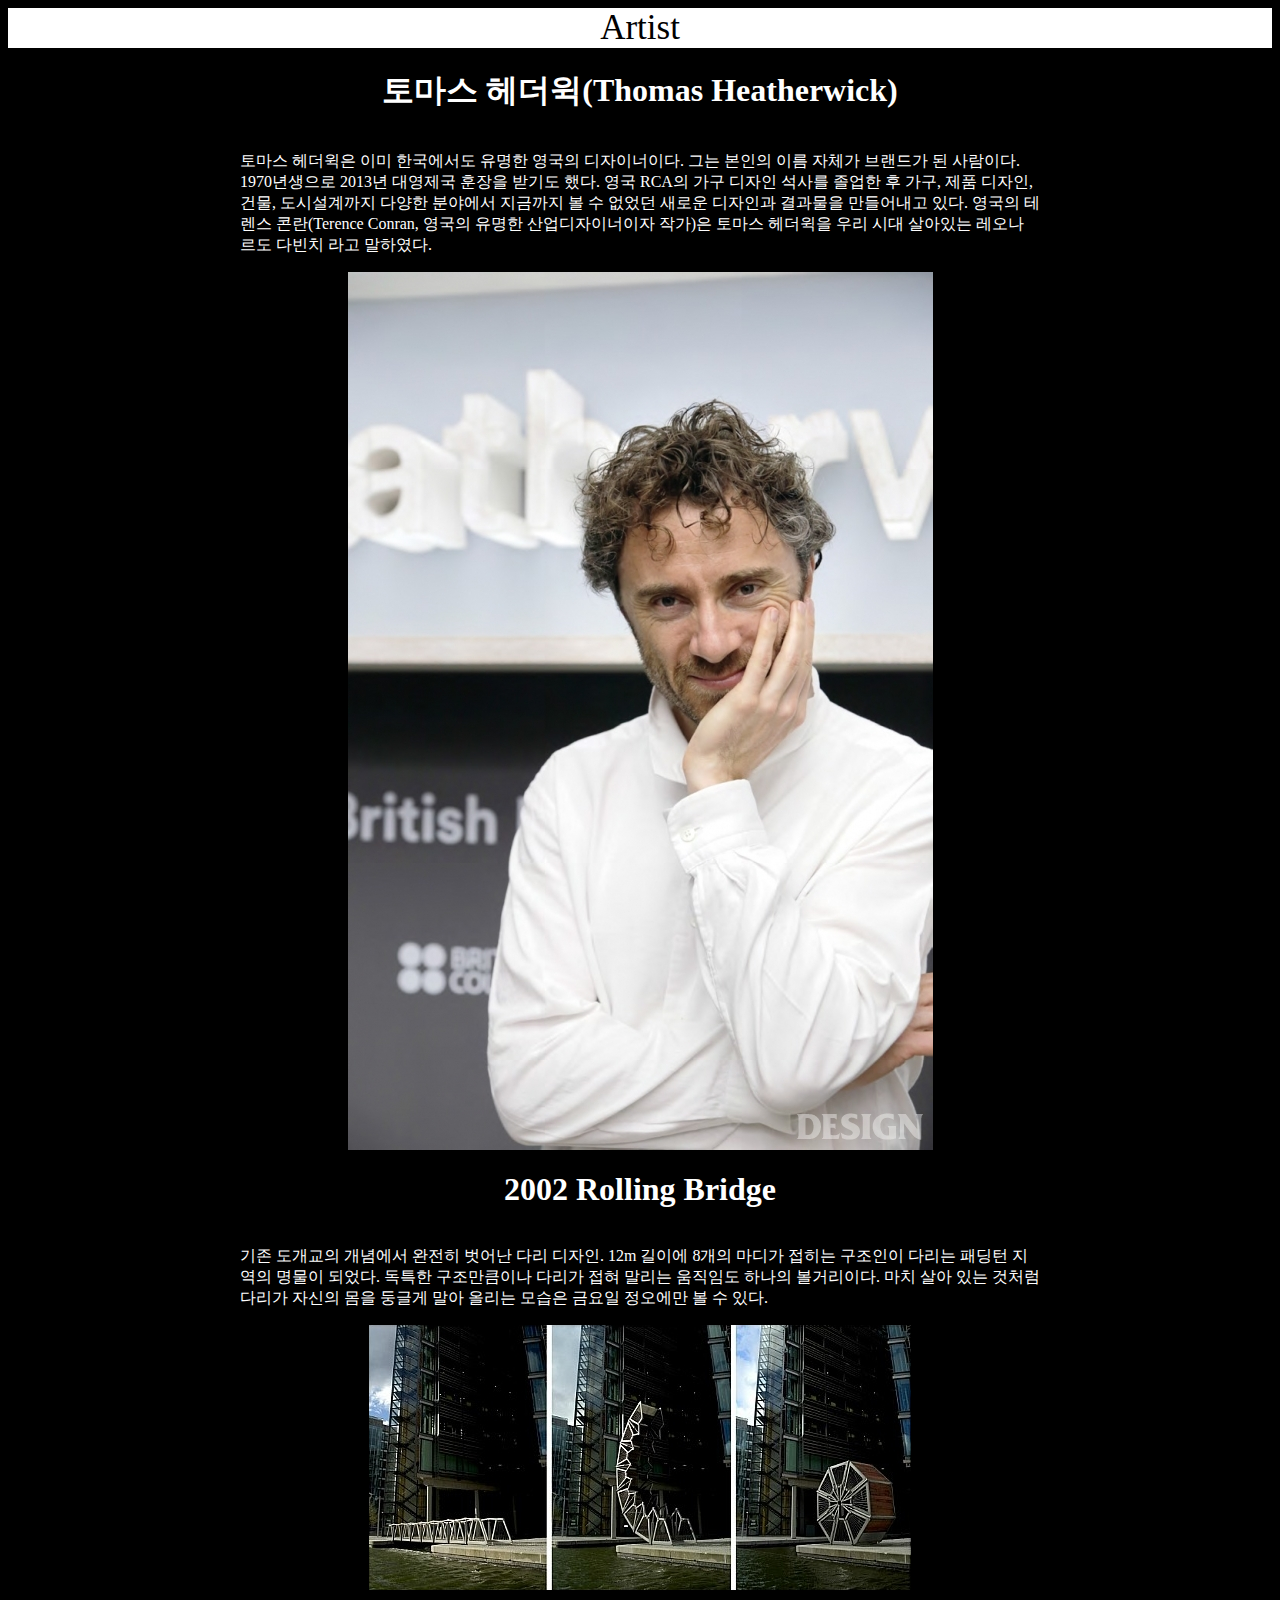
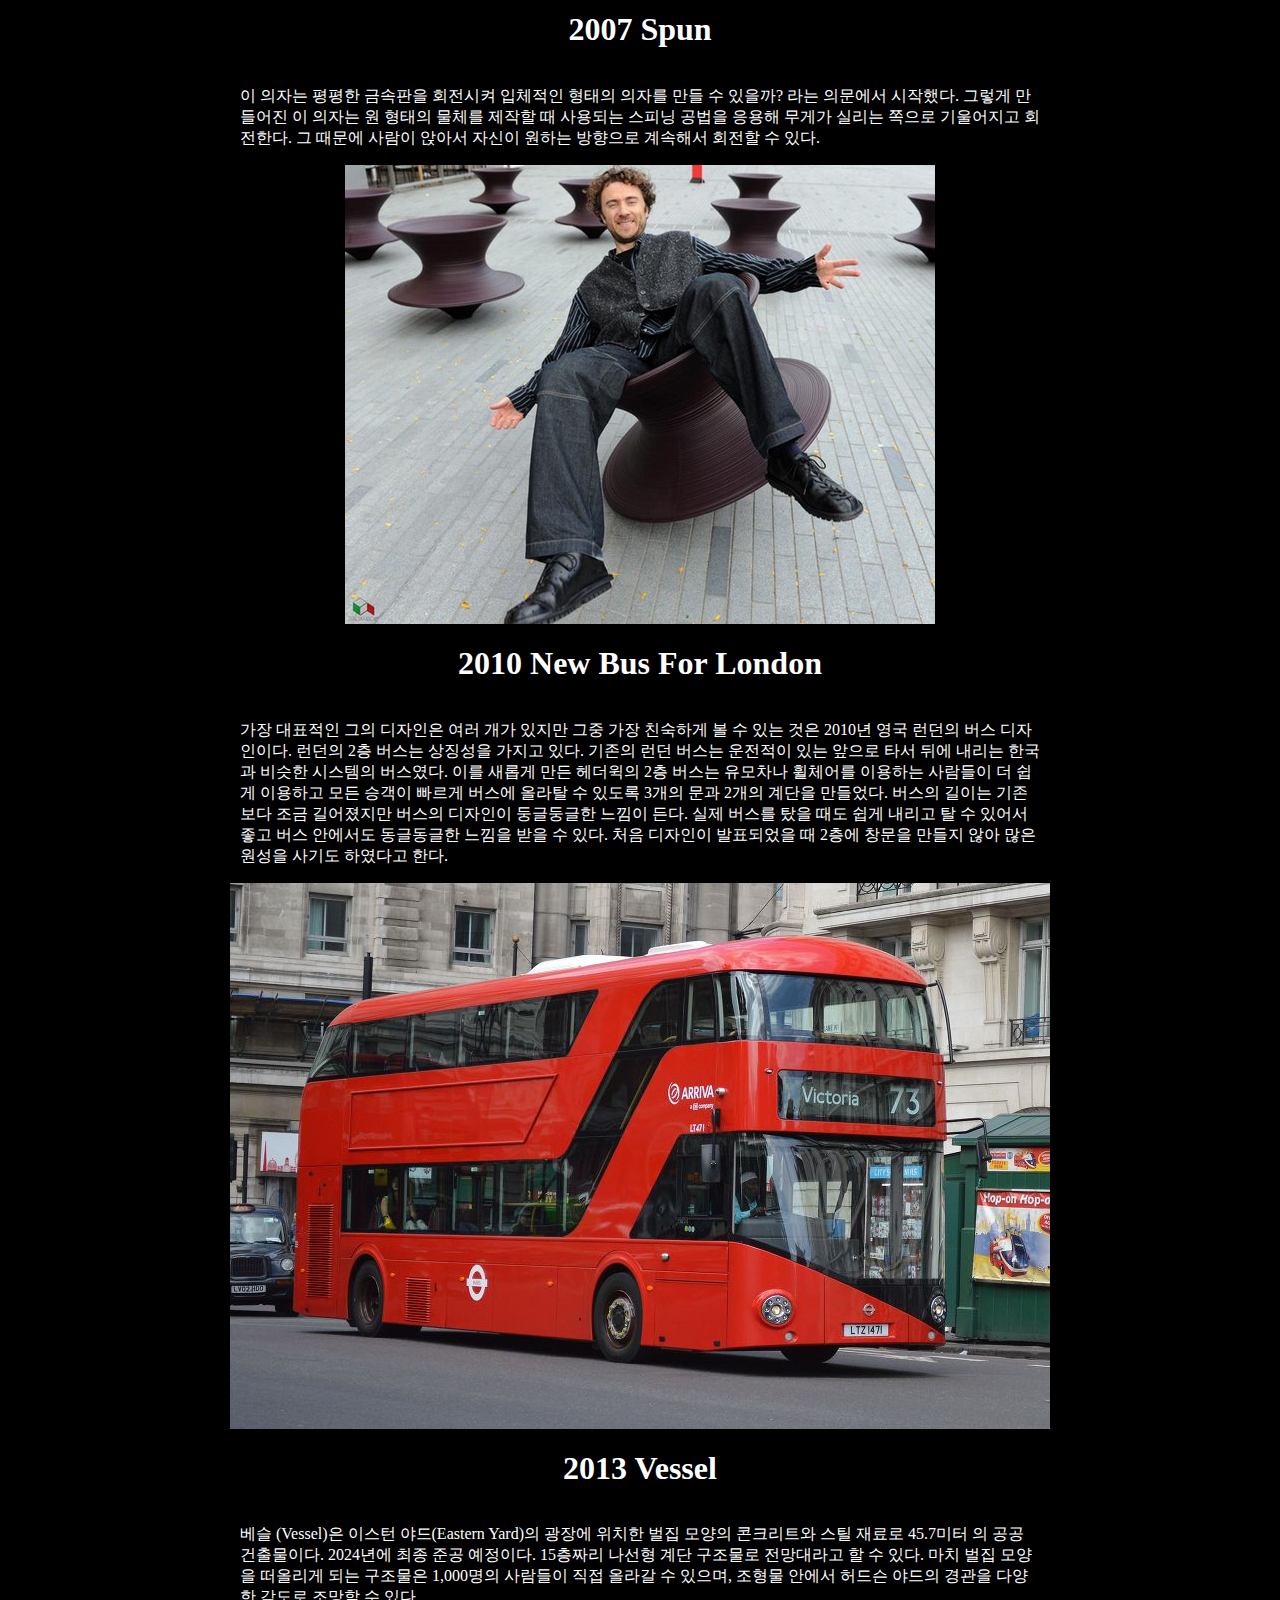
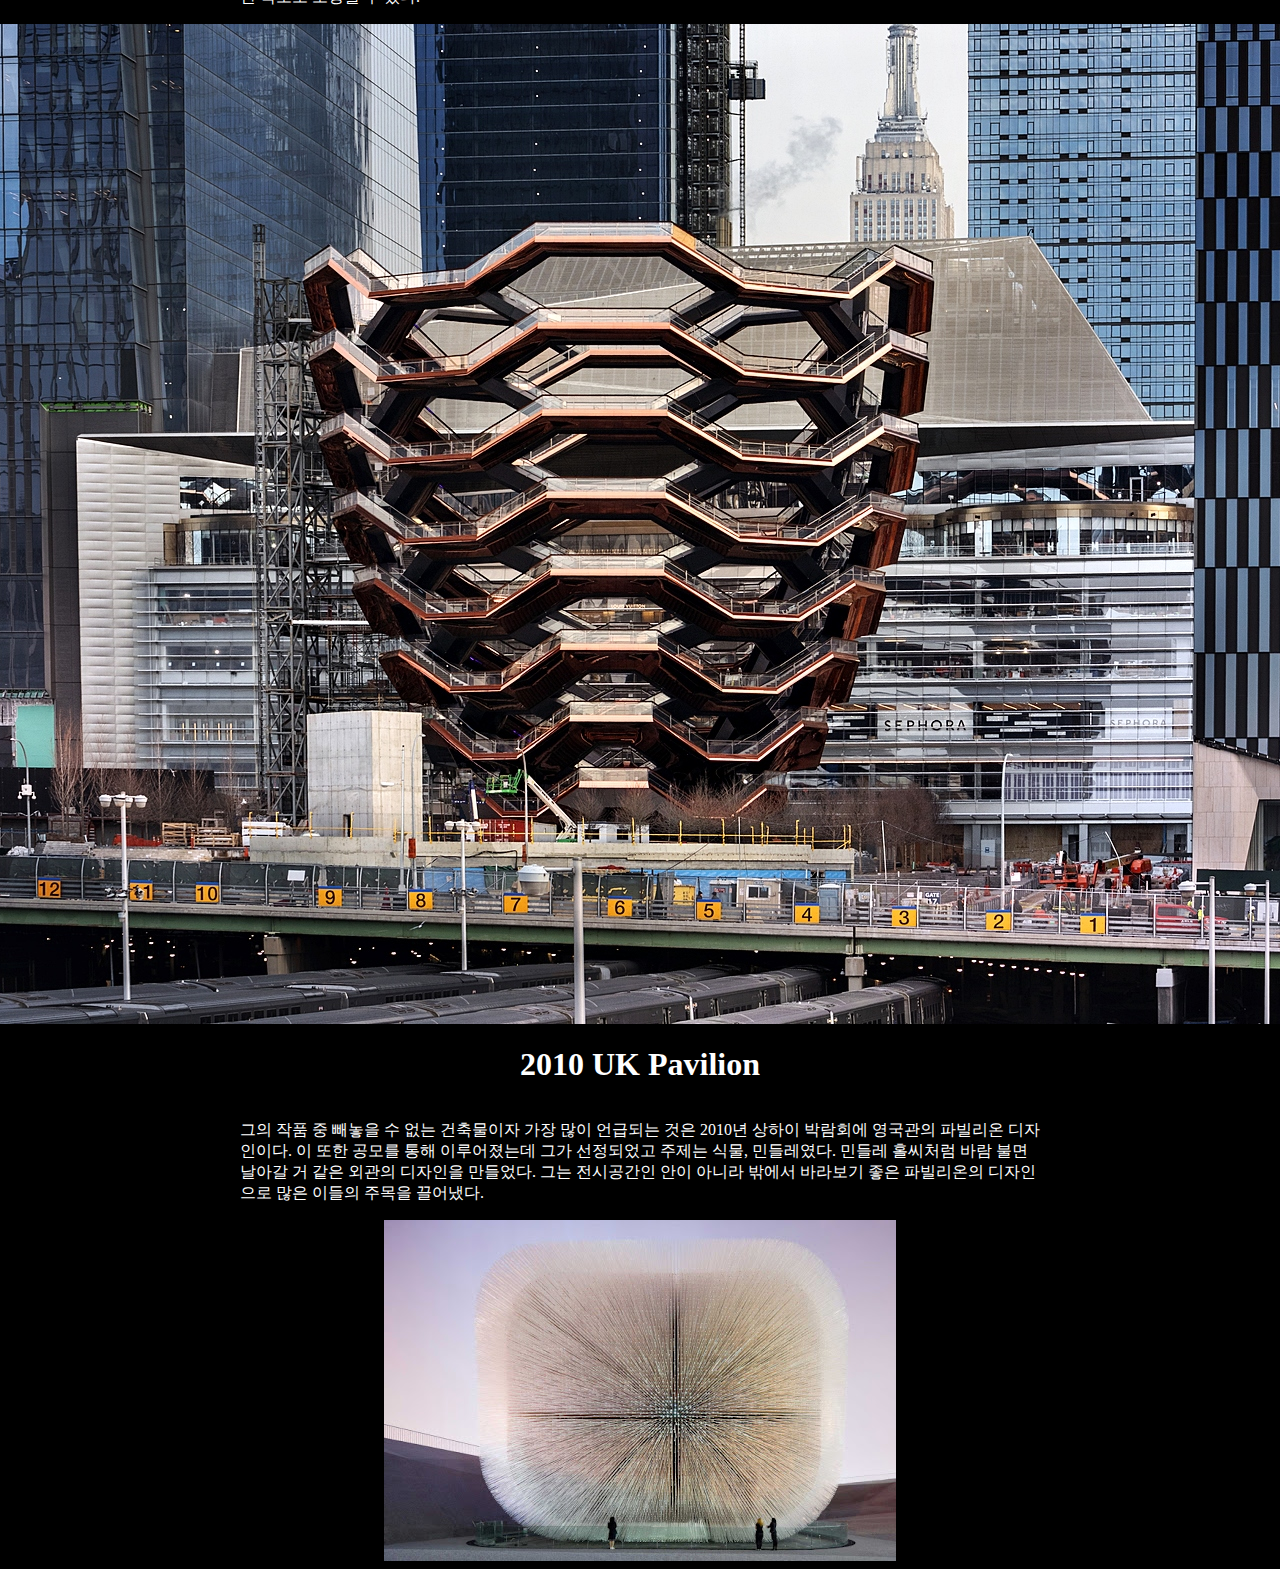
<file: artist.html>
<!DOCTYPE html>
<html lang="en">
<head>
  <meta charset="UTF-8">
  <meta http-equiv="X-UA-Compatible" content="IE=edge">
  <meta name="viewport" content="width=device-width, initial-scale=1.0">
  <link rel="stylesheet" href="css/index.css">
  <link rel="stylesheet" href="css/artist.css">
  <title>Document</title>
</head>
<body>
  <header>Artist</header>
  <div>
    <h1>토마스 헤더윅(Thomas Heatherwick)</h1>
    <p>
      토마스 헤더윅은 이미 한국에서도 유명한 영국의 디자이너이다. 그는 본인의 이름 자체가 브랜드가 된 사람이다. 1970년생으로 2013년 대영제국 훈장을 받기도 했다. 영국 RCA의 가구 디자인 석사를 졸업한 후 가구, 제품 디자인, 건물, 도시설계까지 다양한 분야에서 지금까지 볼 수 없었던 새로운 디자인과 결과물을 만들어내고 있다.
      영국의 테렌스 콘란(Terence Conran, 영국의 유명한 산업디자이너이자 작가)은 토마스 헤더윅을 우리 시대 살아있는 레오나르도 다빈치 라고 말하였다.
    </p>
</div>
  <div>
    <img src="img/M.1467336904.5006.8.jpg" alt="">
  </div>
  <div class="work">
    <h1>2002 Rolling Bridge</h1>
    <p>기존 도개교의 개념에서 완전히 벗어난 다리 디자인. 12m 길이에 8개의 마디가 접히는 구조인이 다리는 패딩턴 지역의 명물이 되었다. 독특한 구조만큼이나 다리가 접혀 말리는 움직임도 하나의 볼거리이다. 마치 살아 있는 것처럼 다리가 자신의 몸을 둥글게 말아 올리는 모습은 금요일 정오에만 볼 수 있다.</p>
    <img src="img/브리지.jpg" alt="">
    <h1>2007 Spun</h1>
    <p> 이 의자는 평평한 금속판을 회전시켜 입체적인 형태의 의자를 만들 수 있을까? 라는 의문에서 시작했다. 그렇게 만들어진 이 의자는 원 형태의 물체를 제작할 때 사용되는 스피닝 공법을 응용해 무게가 실리는 쪽으로 기울어지고 회전한다. 그 때문에 사람이 앉아서 자신이 원하는 방향으로 계속해서 회전할 수 있다.</p>
    <img src="img/스펀체어.JPG" alt="">
    <h1>2010 New Bus For London</h1>
    <p>
      가장 대표적인 그의 디자인은 여러 개가 있지만 그중 가장 친숙하게 볼 수 있는 것은 2010년 영국 런던의 버스 디자인이다.
      런던의 2층 버스는 상징성을 가지고 있다. 기존의 런던 버스는 운전적이 있는 앞으로 타서 뒤에 내리는 한국과 비슷한 시스템의 버스였다. 이를 새롭게 만든 헤더윅의 2층 버스는 유모차나 휠체어를 이용하는 사람들이 더 쉽게 이용하고 모든 승객이 빠르게 버스에 올라탈 수 있도록 3개의 문과 2개의 계단을 만들었다. 버스의 길이는 기존보다 조금 길어졌지만 버스의 디자인이 둥글둥글한 느낌이 든다. 실제 버스를 탔을 때도 쉽게 내리고 탈 수 있어서 좋고 버스 안에서도 동글동글한 느낌을 받을 수 있다. 처음 디자인이 발표되었을 때 2층에 창문을 만들지 않아 많은 원성을 사기도 하였다고 한다.
    </p>
    <img src="img//런던버스.jpeg" alt="">
    <h1>2013 Vessel</h1>
    <p>베슬 (Vessel)은 이스턴 야드(Eastern Yard)의 광장에 위치한 벌집 모양의 콘크리트와 스틸 재료로 45.7미터 의 공공 건출물이다. 2024년에 최종 준공 예정이다. 15층짜리 나선형 계단 구조물로 전망대라고 할 수 있다. 마치 벌집 모양을 떠올리게 되는 구조물은 1,000명의 사람들이 직접 올라갈 수 있으며, 조형물 안에서 허드슨 야드의 경관을 다양한 각도로 조망할 수 있다.</p>
    <img src="img/야드 베슬.jpg" alt="">
    <h1>2010 UK Pavilion</h1>
    <p>그의 작품 중 빼놓을 수 없는 건축물이자 가장 많이 언급되는 것은 2010년 상하이 박람회에 영국관의 파빌리온 디자인이다. 이 또한 공모를 통해 이루어졌는데 그가 선정되었고 주제는 식물, 민들레였다. 민들레 홀씨처럼 바람 불면 날아갈 거 같은 외관의 디자인을 만들었다. 그는 전시공간인 안이 아니라 밖에서 바라보기 좋은 파빌리온의 디자인으로 많은 이들의 주목을 끌어냈다.</p>
    <img src="img/파빌리온.jpg" alt="">
  </div>
</body>
</html>
</file>
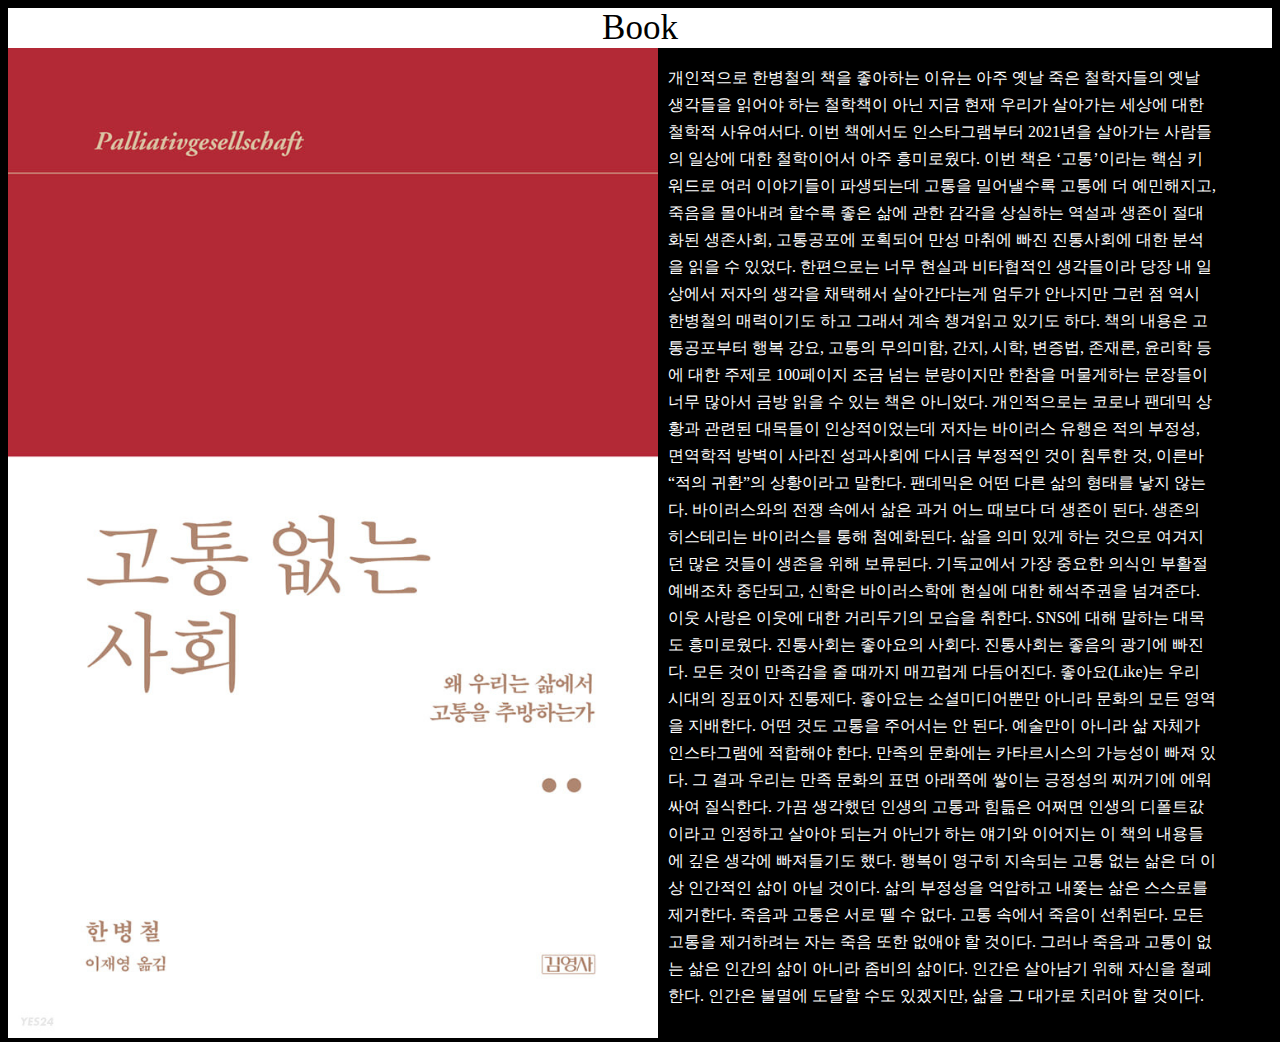
<file: book.html>
<!DOCTYPE html>
<html lang="en">
<head>
  <meta charset="UTF-8">
  <meta http-equiv="X-UA-Compatible" content="IE=edge">
  <meta name="viewport" content="width=device-width, initial-scale=1.0">
  <link rel="stylesheet" href="css/index.css">
  <link rel="stylesheet" href="css/book.css">
  <title>Document</title>
</head>
<body>
  <header>Book</header>
  <div>
    <img src="img/고통없는 사회.jpeg" alt="">
  </div>
  <div>
    <p>
      개인적으로 한병철의 책을 좋아하는 이유는 아주 옛날 죽은 철학자들의 옛날 생각들을 읽어야 하는 철학책이 아닌 지금 현재 우리가 살아가는 세상에 대한 철학적 사유여서다. 이번 책에서도 인스타그램부터 2021년을 살아가는 사람들의 일상에 대한 철학이어서 아주 흥미로웠다. 

 

이번 책은 ‘고통’이라는 핵심 키워드로 여러 이야기들이 파생되는데 고통을 밀어낼수록 고통에 더 예민해지고, 죽음을 몰아내려 할수록 좋은 삶에 관한 감각을 상실하는 역설과 생존이 절대화된 생존사회, 고통공포에 포획되어 만성 마취에 빠진 진통사회에 대한 분석을 읽을 수 있었다. 

 

한편으로는 너무 현실과 비타협적인 생각들이라 당장 내 일상에서 저자의 생각을 채택해서 살아간다는게 엄두가 안나지만 그런 점 역시 한병철의 매력이기도 하고 그래서 계속 챙겨읽고 있기도 하다. 

 

책의 내용은 고통공포부터 행복 강요, 고통의 무의미함, 간지, 시학, 변증법, 존재론, 윤리학 등에 대한 주제로 100페이지 조금 넘는 분량이지만 한참을 머물게하는 문장들이 너무 많아서 금방 읽을 수 있는 책은 아니었다. 

 

개인적으로는 코로나 팬데믹 상황과 관련된 대목들이 인상적이었는데 저자는 바이러스 유행은 적의 부정성, 면역학적 방벽이 사라진 성과사회에 다시금 부정적인 것이 침투한 것, 이른바 “적의 귀환”의 상황이라고 말한다. 팬데믹은 어떤 다른 삶의 형태를 낳지 않는다. 바이러스와의 전쟁 속에서 삶은 과거 어느 때보다 더 생존이 된다. 생존의 히스테리는 바이러스를 통해 첨예화된다. 삶을 의미 있게 하는 것으로 여겨지던 많은 것들이 생존을 위해 보류된다. 기독교에서 가장 중요한 의식인 부활절 예배조차 중단되고, 신학은 바이러스학에 현실에 대한 해석주권을 넘겨준다. 이웃 사랑은 이웃에 대한 거리두기의 모습을 취한다.

 

SNS에 대해 말하는 대목도 흥미로웠다. 진통사회는 좋아요의 사회다. 진통사회는 좋음의 광기에 빠진다. 모든 것이 만족감을 줄 때까지 매끄럽게 다듬어진다. 좋아요(Like)는 우리 시대의 징표이자 진통제다. 좋아요는 소셜미디어뿐만 아니라 문화의 모든 영역을 지배한다. 어떤 것도 고통을 주어서는 안 된다. 예술만이 아니라 삶 자체가 인스타그램에 적합해야 한다.

만족의 문화에는 카타르시스의 가능성이 빠져 있다. 그 결과 우리는 만족 문화의 표면 아래쪽에 쌓이는 긍정성의 찌꺼기에 에워싸여 질식한다.

 

가끔 생각했던 인생의 고통과 힘듦은 어쩌면 인생의 디폴트값이라고 인정하고 살아야 되는거 아닌가 하는 얘기와 이어지는 이 책의 내용들에 깊은 생각에 빠져들기도 했다. 

 

행복이 영구히 지속되는 고통 없는 삶은 더 이상 인간적인 삶이 아닐 것이다. 삶의 부정성을 억압하고 내쫓는 삶은 스스로를 제거한다. 죽음과 고통은 서로 뗄 수 없다. 고통 속에서 죽음이 선취된다. 모든 고통을 제거하려는 자는 죽음 또한 없애야 할 것이다. 그러나 죽음과 고통이 없는 삶은 인간의 삶이 아니라 좀비의 삶이다. 인간은 살아남기 위해 자신을 철폐한다. 인간은 불멸에 도달할 수도 있겠지만, 삶을 그 대가로 치러야 할 것이다.
    </p>
  </div>
</body>
</html>
</file>
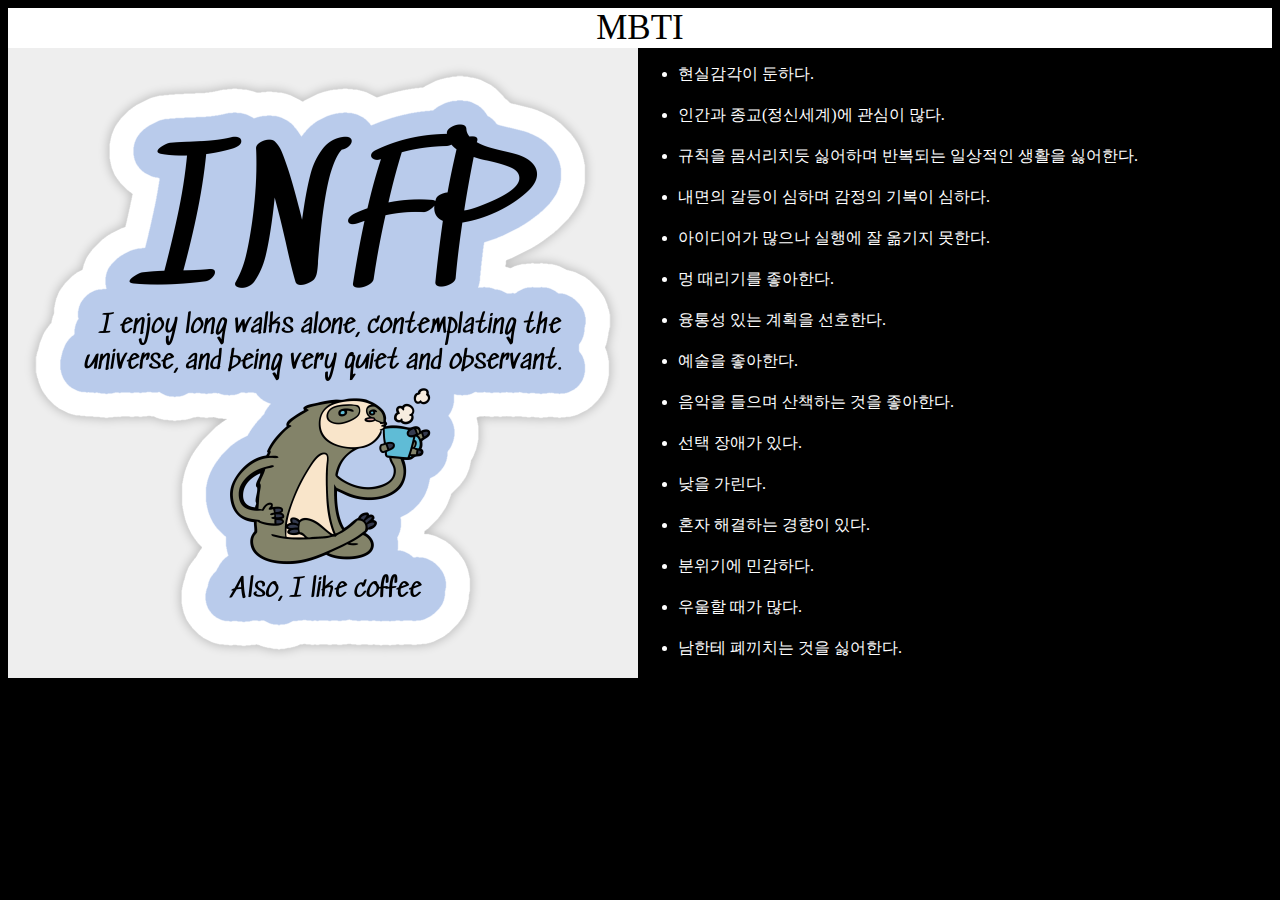
<file: mbti.html>
<!DOCTYPE html>
<html lang="en">
<head>
  <meta charset="UTF-8">
  <meta http-equiv="X-UA-Compatible" content="IE=edge">
  <meta name="viewport" content="width=device-width, initial-scale=1.0">
  <link rel="stylesheet" href="css/index.css">
  <link rel="stylesheet" href="css/mbti.css">
  <title>Document</title>
</head>
<body>
  <header>MBTI</header>
  <div>
    <img src="img/5900192_0.png" alt="">
  </div>
  <div>
    <ul>
      <li>현실감각이 둔하다.</li>
      <li>인간과 종교(정신세계)에 관심이 많다.</li>
      <li>규칙을 몸서리치듯 싫어하며 반복되는 일상적인 생활을 싫어한다.</li>
      <li>내면의 갈등이 심하며 감정의 기복이 심하다.</li>
      <li>아이디어가 많으나 실행에 잘 옮기지 못한다.</li>
      <li>멍 때리기를 좋아한다.</li>
      <li>융통성 있는 계획을 선호한다.</li>
      <li>예술을 좋아한다.</li>
      <li>음악을 들으며 산책하는 것을 좋아한다.</li>
      <li>선택 장애가 있다.</li>
      <li>낮을 가린다.</li>
      <li>혼자 해결하는 경향이 있다.</li>
      <li>분위기에 민감하다.</li>
      <li>우울할 때가 많다.</li>
      <li>남한테 폐끼치는 것을 싫어한다.</li>
    </ul>
  </div>
</body>
</html>
</file>
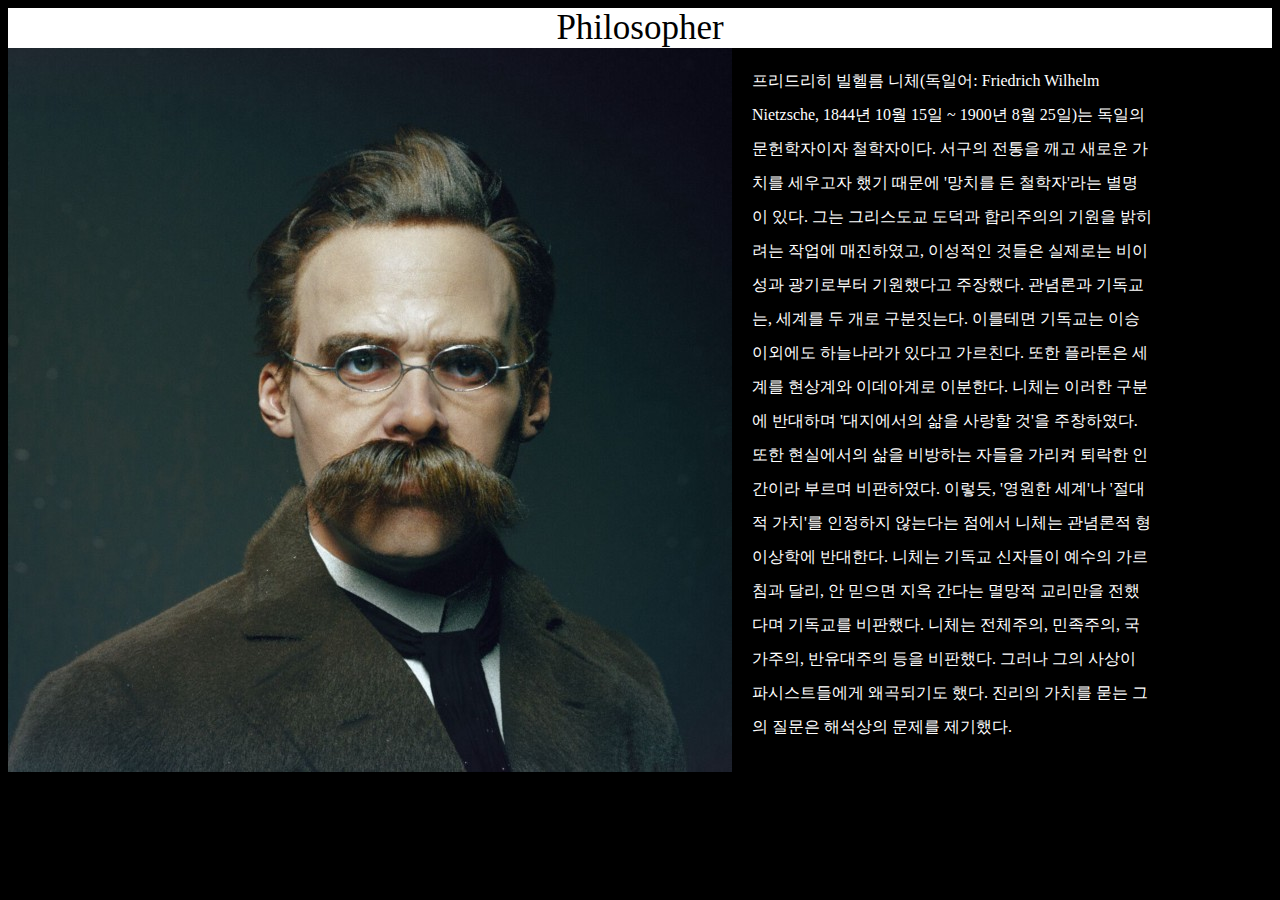
<file: philosopher.html>
<!DOCTYPE html>
<html lang="en">
<head>
  <meta charset="UTF-8">
  <meta http-equiv="X-UA-Compatible" content="IE=edge">
  <meta name="viewport" content="width=device-width, initial-scale=1.0">
  <link rel="stylesheet" href="css/index.css">
  <link rel="stylesheet" href="css/philosopher.css">
  <title>Document</title>
</head>
<body>
  <header>Philosopher</header>
  <div>
    <img src="img/니체.jpeg" alt="">
  </div>
    <p>
      프리드리히 빌헬름 니체(독일어: Friedrich Wilhelm Nietzsche, 1844년 10월 15일 ~ 1900년 8월 25일)는 독일의 문헌학자이자 철학자이다. 서구의 전통을 깨고 새로운 가치를 세우고자 했기 때문에 '망치를 든 철학자'라는 별명이 있다. 그는 그리스도교 도덕과 합리주의의 기원을 밝히려는 작업에 매진하였고, 이성적인 것들은 실제로는 비이성과 광기로부터 기원했다고 주장했다.

      관념론과 기독교는, 세계를 두 개로 구분짓는다. 이를테면 기독교는 이승 이외에도 하늘나라가 있다고 가르친다. 또한 플라톤은 세계를 현상계와 이데아계로 이분한다. 니체는 이러한 구분에 반대하며 '대지에서의 삶을 사랑할 것'을 주창하였다. 또한 현실에서의 삶을 비방하는 자들을 가리켜 퇴락한 인간이라 부르며 비판하였다. 이렇듯, '영원한 세계'나 '절대적 가치'를 인정하지 않는다는 점에서 니체는 관념론적 형이상학에 반대한다. 니체는 기독교 신자들이 예수의 가르침과 달리, 안 믿으면 지옥 간다는 멸망적 교리만을 전했다며 기독교를 비판했다.
      
      니체는 전체주의, 민족주의, 국가주의, 반유대주의 등을 비판했다. 그러나 그의 사상이 파시스트들에게 왜곡되기도 했다. 진리의 가치를 묻는 그의 질문은 해석상의 문제를 제기했다.
    </p>
</body>
</html>
</file>
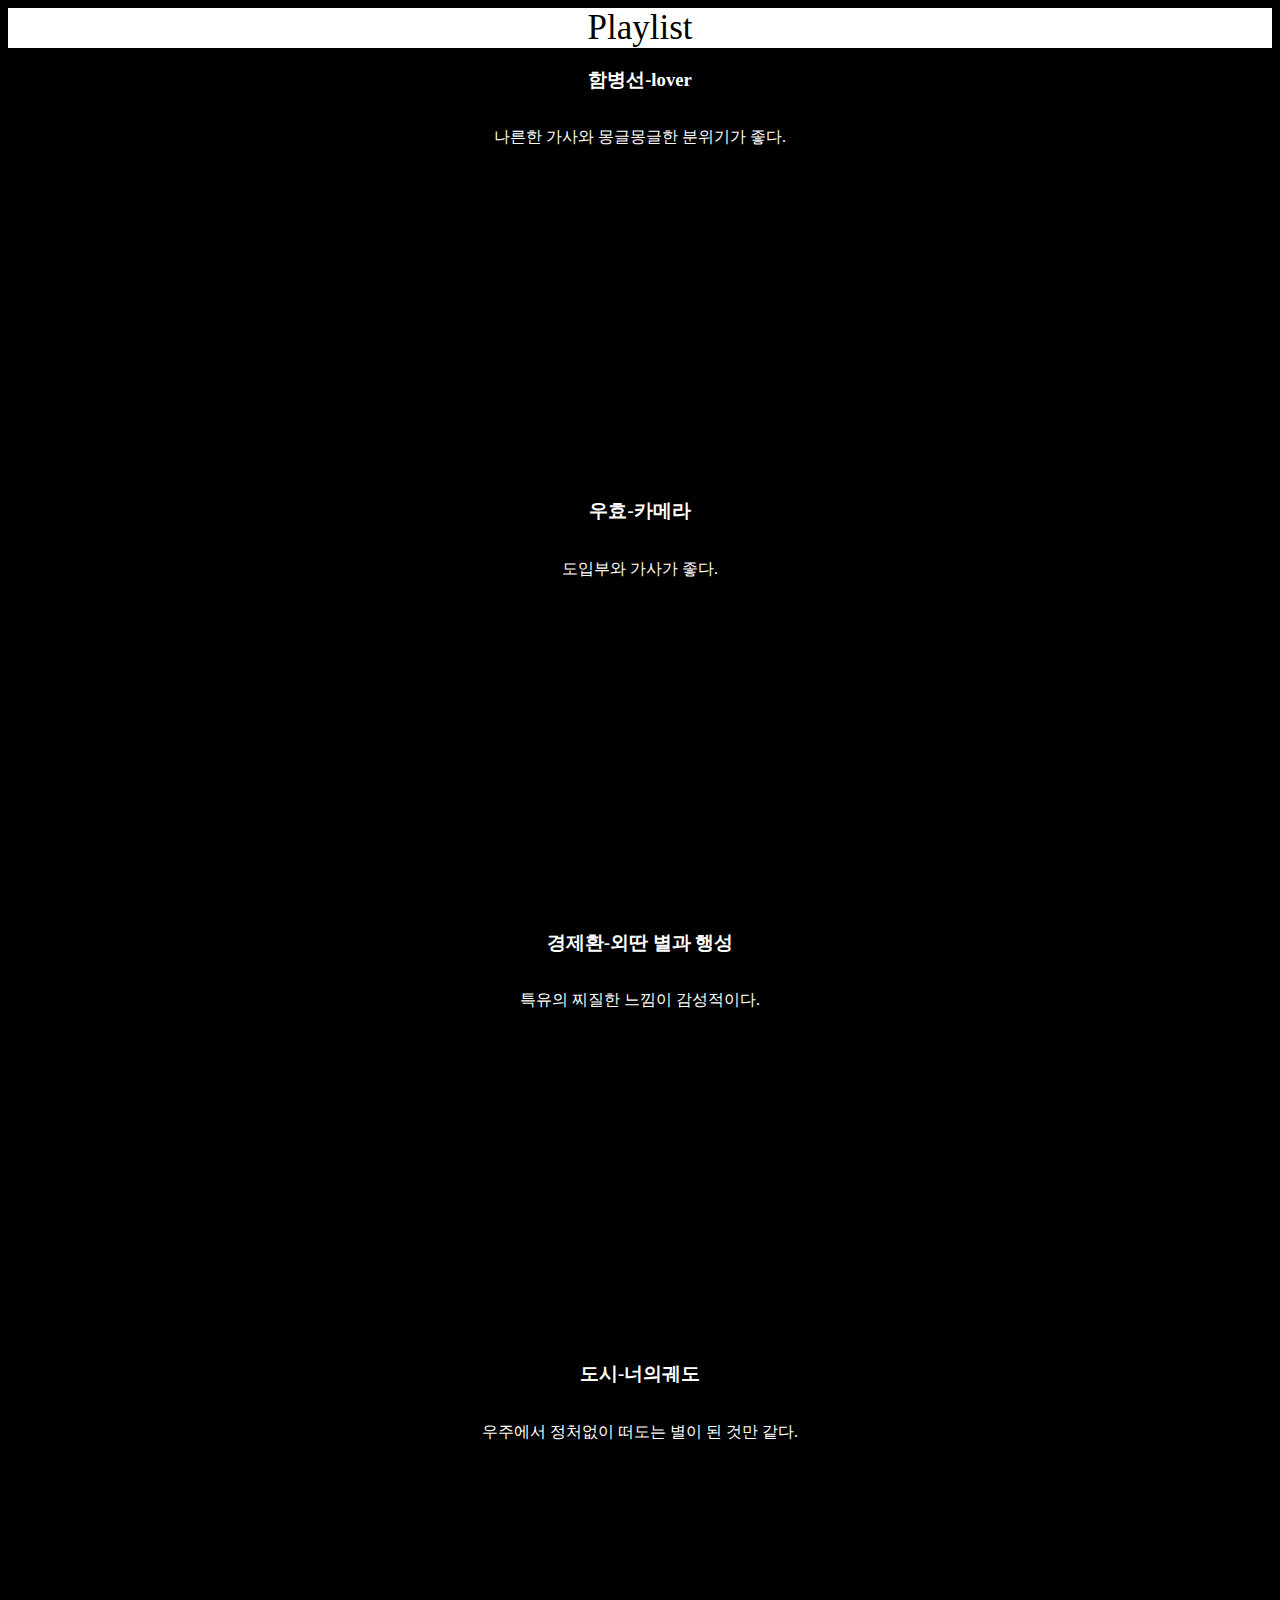
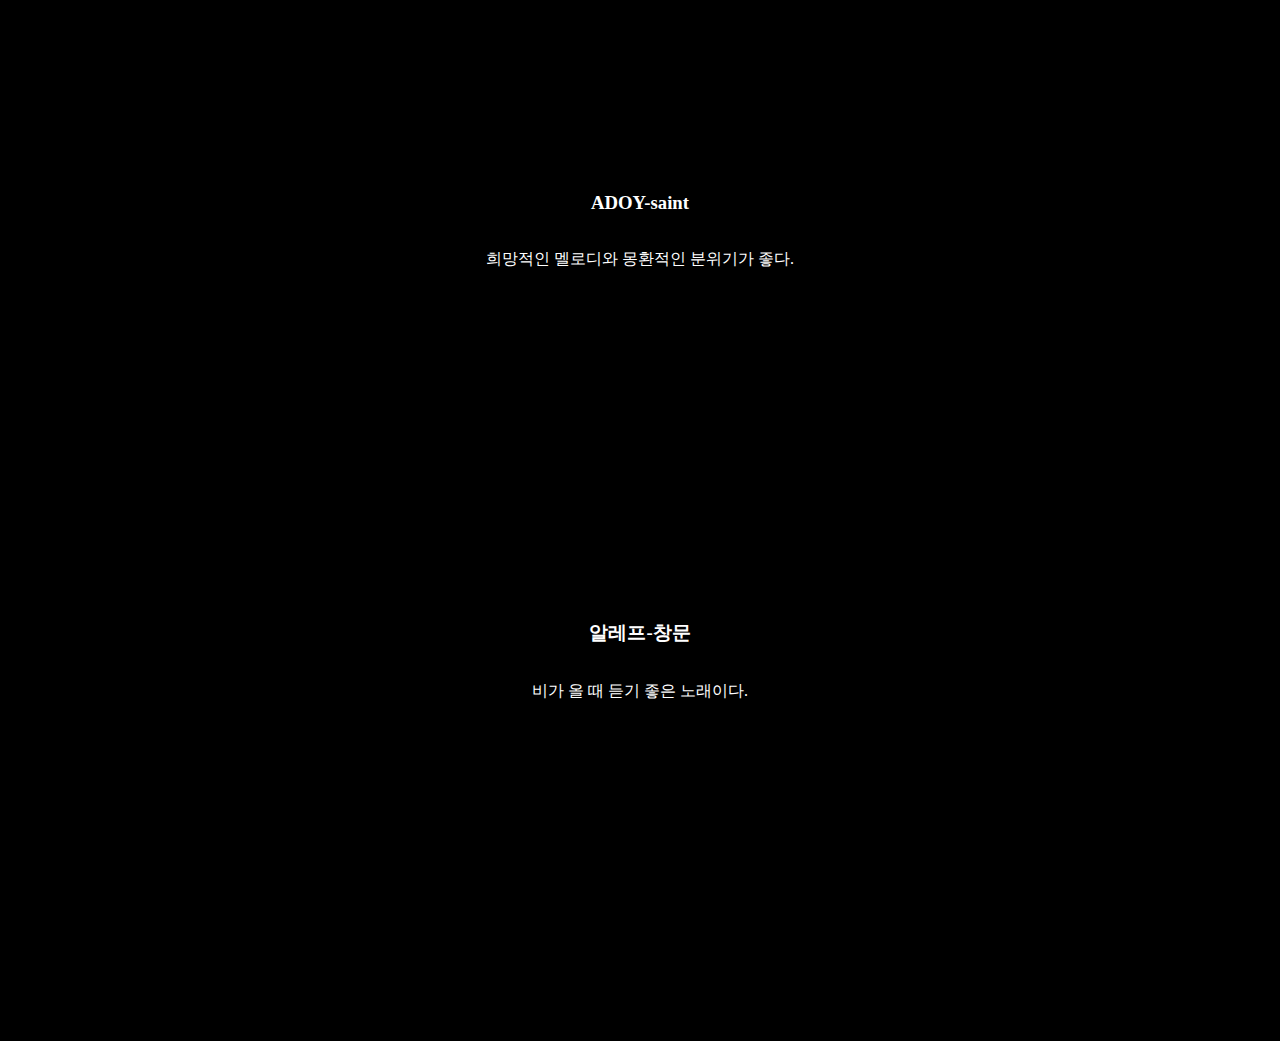
<file: playlist.html>
<!DOCTYPE html>
<html lang="en">
<head>
  <meta charset="UTF-8">
  <meta http-equiv="X-UA-Compatible" content="IE=edge">
  <meta name="viewport" content="width=device-width, initial-scale=1.0">
  <link rel="stylesheet" href="css/index.css">
  <link rel="stylesheet" href="css/playlist.css">
  <title>Document</title>
</head>
<body>
  <header>Playlist</header>
  <div>
    <h3>함병선-lover</h3>
    <p>나른한 가사와 몽글몽글한 분위기가 좋다.</p>
    <iframe width="560" height="315" src="https://www.youtube.com/embed/ZLScbQLZ7dQ" title="YouTube video player" frameborder="0" allow="accelerometer; autoplay; clipboard-write; encrypted-media; gyroscope; picture-in-picture" allowfullscreen></iframe>
    <h3>우효-카메라</h3>
    <p>도입부와 가사가 좋다.</p>
    <iframe width="560" height="315" src="https://www.youtube.com/embed/ukUtIWlrSgI" title="YouTube video player" frameborder="0" allow="accelerometer; autoplay; clipboard-write; encrypted-media; gyroscope; picture-in-picture" allowfullscreen></iframe>
    <h3>경제환-외딴 별과 행성</h3>
    <p>특유의 찌질한 느낌이 감성적이다.</p>
    <iframe width="560" height="315" src="https://www.youtube.com/embed/mJZ_Snf3dd4" title="YouTube video player" frameborder="0" allow="accelerometer; autoplay; clipboard-write; encrypted-media; gyroscope; picture-in-picture" allowfullscreen></iframe>
    <h3>도시-너의궤도</h3>
    <p>우주에서 정처없이 떠도는 별이 된 것만 같다.</p>
    <iframe width="560" height="315" src="https://www.youtube.com/embed/3JeNVo6wxaw" title="YouTube video player" frameborder="0" allow="accelerometer; autoplay; clipboard-write; encrypted-media; gyroscope; picture-in-picture" allowfullscreen></iframe>
    <h3>ADOY-saint</h3>
    <p>희망적인 멜로디와 몽환적인 분위기가 좋다.</p>
    <iframe width="560" height="315" src="https://www.youtube.com/embed/KPnl-dzdcIg" title="YouTube video player" frameborder="0" allow="accelerometer; autoplay; clipboard-write; encrypted-media; gyroscope; picture-in-picture" allowfullscreen></iframe>
    <h3>알레프-창문</h3>
    <p>비가 올 때 듣기 좋은 노래이다.</p>
    <iframe width="560" height="315" src="https://www.youtube.com/embed/WR-YPiWUOUI" title="YouTube video player" frameborder="0" allow="accelerometer; autoplay; clipboard-write; encrypted-media; gyroscope; picture-in-picture" allowfullscreen></iframe>
  </div>
</body>
</html>
</file>
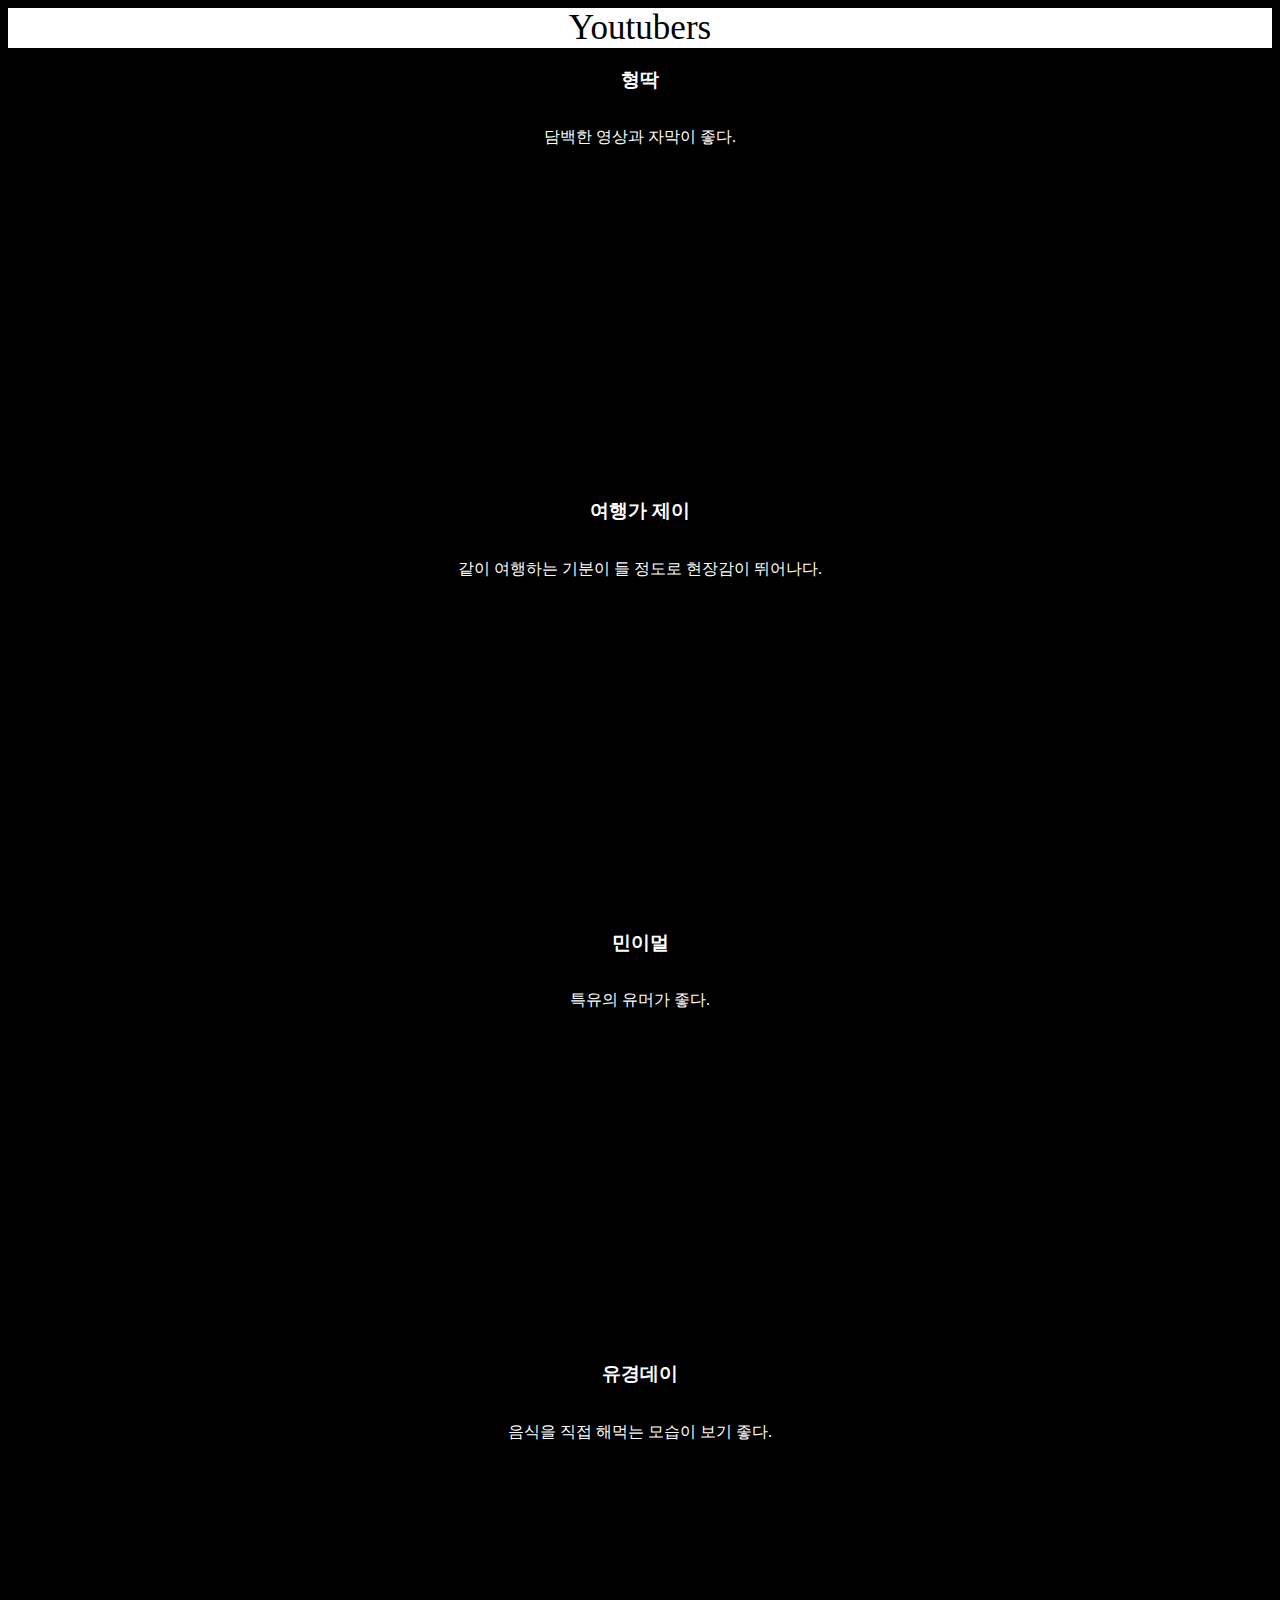
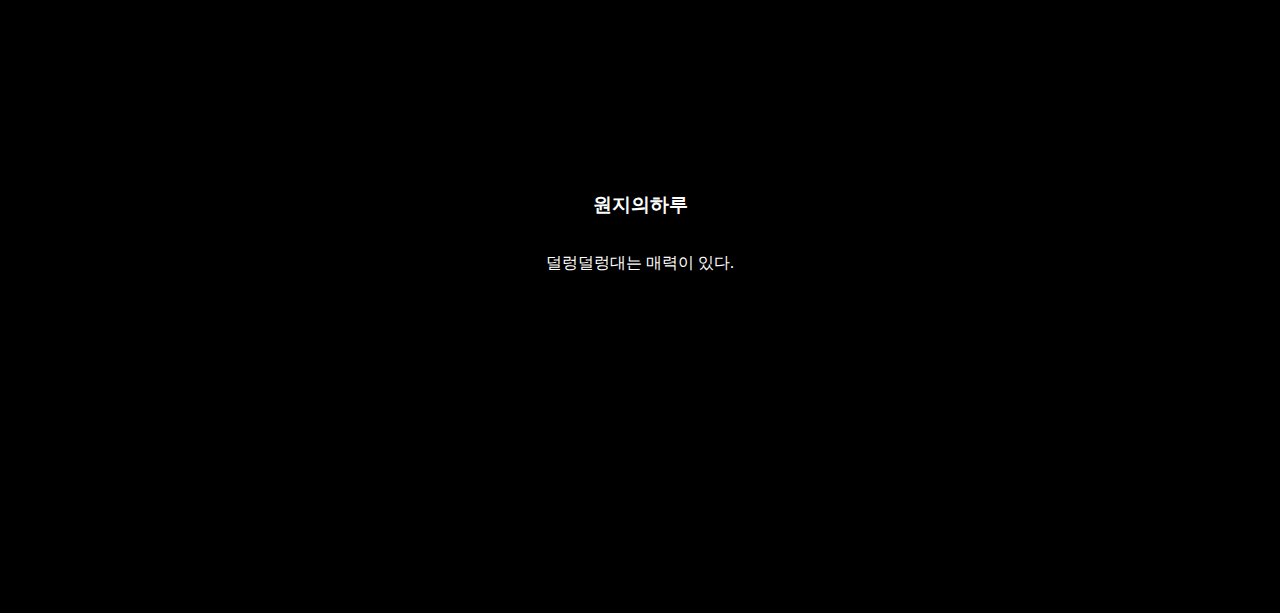
<file: youtubers.html>
<!DOCTYPE html>
<html lang="en">
<head>
  <meta charset="UTF-8">
  <meta http-equiv="X-UA-Compatible" content="IE=edge">
  <meta name="viewport" content="width=device-width, initial-scale=1.0">
  <link rel="stylesheet" href="css/index.css">
  <link rel="stylesheet" href="css/youtubers.css">
  <title>Document</title>
</head>
<body>
  <header>Youtubers</header>
  <div>
    <h3>형딱</h3>
    <p>담백한 영상과 자막이 좋다.</p>
    <iframe width="560" height="315" src="https://www.youtube.com/embed/2VgNw0gK_ME" title="YouTube video player" frameborder="0" allow="accelerometer; autoplay; clipboard-write; encrypted-media; gyroscope; picture-in-picture" allowfullscreen></iframe>
    <h3>여행가 제이</h3>
    <p>같이 여행하는 기분이 들 정도로 현장감이 뛰어나다.</p>
    <iframe width="560" height="315" src="https://www.youtube.com/embed/x50ZfvS9QpQ" title="YouTube video player" frameborder="0" allow="accelerometer; autoplay; clipboard-write; encrypted-media; gyroscope; picture-in-picture" allowfullscreen></iframe>
    <h3>민이멀</h3>
    <p>특유의 유머가 좋다.</p>
    <iframe width="560" height="315" src="https://www.youtube.com/embed/m_YLx1sbvIs" title="YouTube video player" frameborder="0" allow="accelerometer; autoplay; clipboard-write; encrypted-media; gyroscope; picture-in-picture" allowfullscreen></iframe>
    <h3>유경데이</h3>
    <p>음식을 직접 해먹는 모습이 보기 좋다.</p>
    <iframe width="560" height="315" src="https://www.youtube.com/embed/kSL4U958j9I" title="YouTube video player" frameborder="0" allow="accelerometer; autoplay; clipboard-write; encrypted-media; gyroscope; picture-in-picture" allowfullscreen></iframe>
    <h3>원지의하루</h3>
    <p>덜렁덜렁대는 매력이 있다.</p>
    <iframe width="560" height="315" src="https://www.youtube.com/embed/FwMHIO0BHVs" title="YouTube video player" frameborder="0" allow="accelerometer; autoplay; clipboard-write; encrypted-media; gyroscope; picture-in-picture" allowfullscreen></iframe>
  </div>
</body>
</html>
</file>
<file: css/index.css>
body {
  background-color: black;
}

header {
  color: black;
  background-color: white;
  text-align: center;
  display: flex;
  flex-direction: column;
  align-items: center;
  margin: auto;
  font-size: 35px;
}

a {
  text-decoration: none;
}

nav {
  text-align: center;
  text-decoration: none;
}

nav ul li {
  padding: 0 5px;
  margin: 5px;
  display: inline-flex;
  flex-direction: column;
  align-items: center;
  color: white;
  list-style: none;
  text-align: center;
}
section img {
  width: 100%;
  height: 780px;
}
</file>
<file: css/artist.css>
div {
  display: flex;
  flex-direction: column;
  align-items: center;
}

div ul li {
  color: white;
  list-style-type: none;
  margin-bottom: 20px;
  font-size: 16px;
}

p {
  color: white;
  width: 800px;
}

img {
  display: flex;
}

.work {
  align-items: center;
}

h1 {
  color: white;
  text-align: center;
}
</file>
<file: css/book.css>
div {
  float: left;
}

img {
  width: 650px;
}

p {
  color: white;
  display: inline-block;
  width: 550px;
  margin-left: 10px;
  line-height: 27px;
}
</file>
<file: css/mbti.css>
.content {
  color: white;
}

div {
  float: left;
}

li {
  color: white;
  margin-bottom: 20px;
  font-size: 16px;
}
</file>
<file: css/philosopher.css>
div {
  float: left;
}

p {
  display: inline-block;
  color: white;
  width: 400px;
  margin-left: 20px;
  line-height: 34px;
}
</file>
<file: css/playlist.css>
div {
  display: flex;
  flex-direction: column;
  align-items: center;
}

p {
  color: white;
  width: 800px;
  text-align: center;
}

h3 {
  color: white;
  text-align: center;
}
</file>
<file: css/youtubers.css>
div {
  display: flex;
  flex-direction: column;
  align-items: center;
}

h3 {
  color: white;
  text-align: center;
}

p {
  color: white;
  text-align: center;
}
</file>
